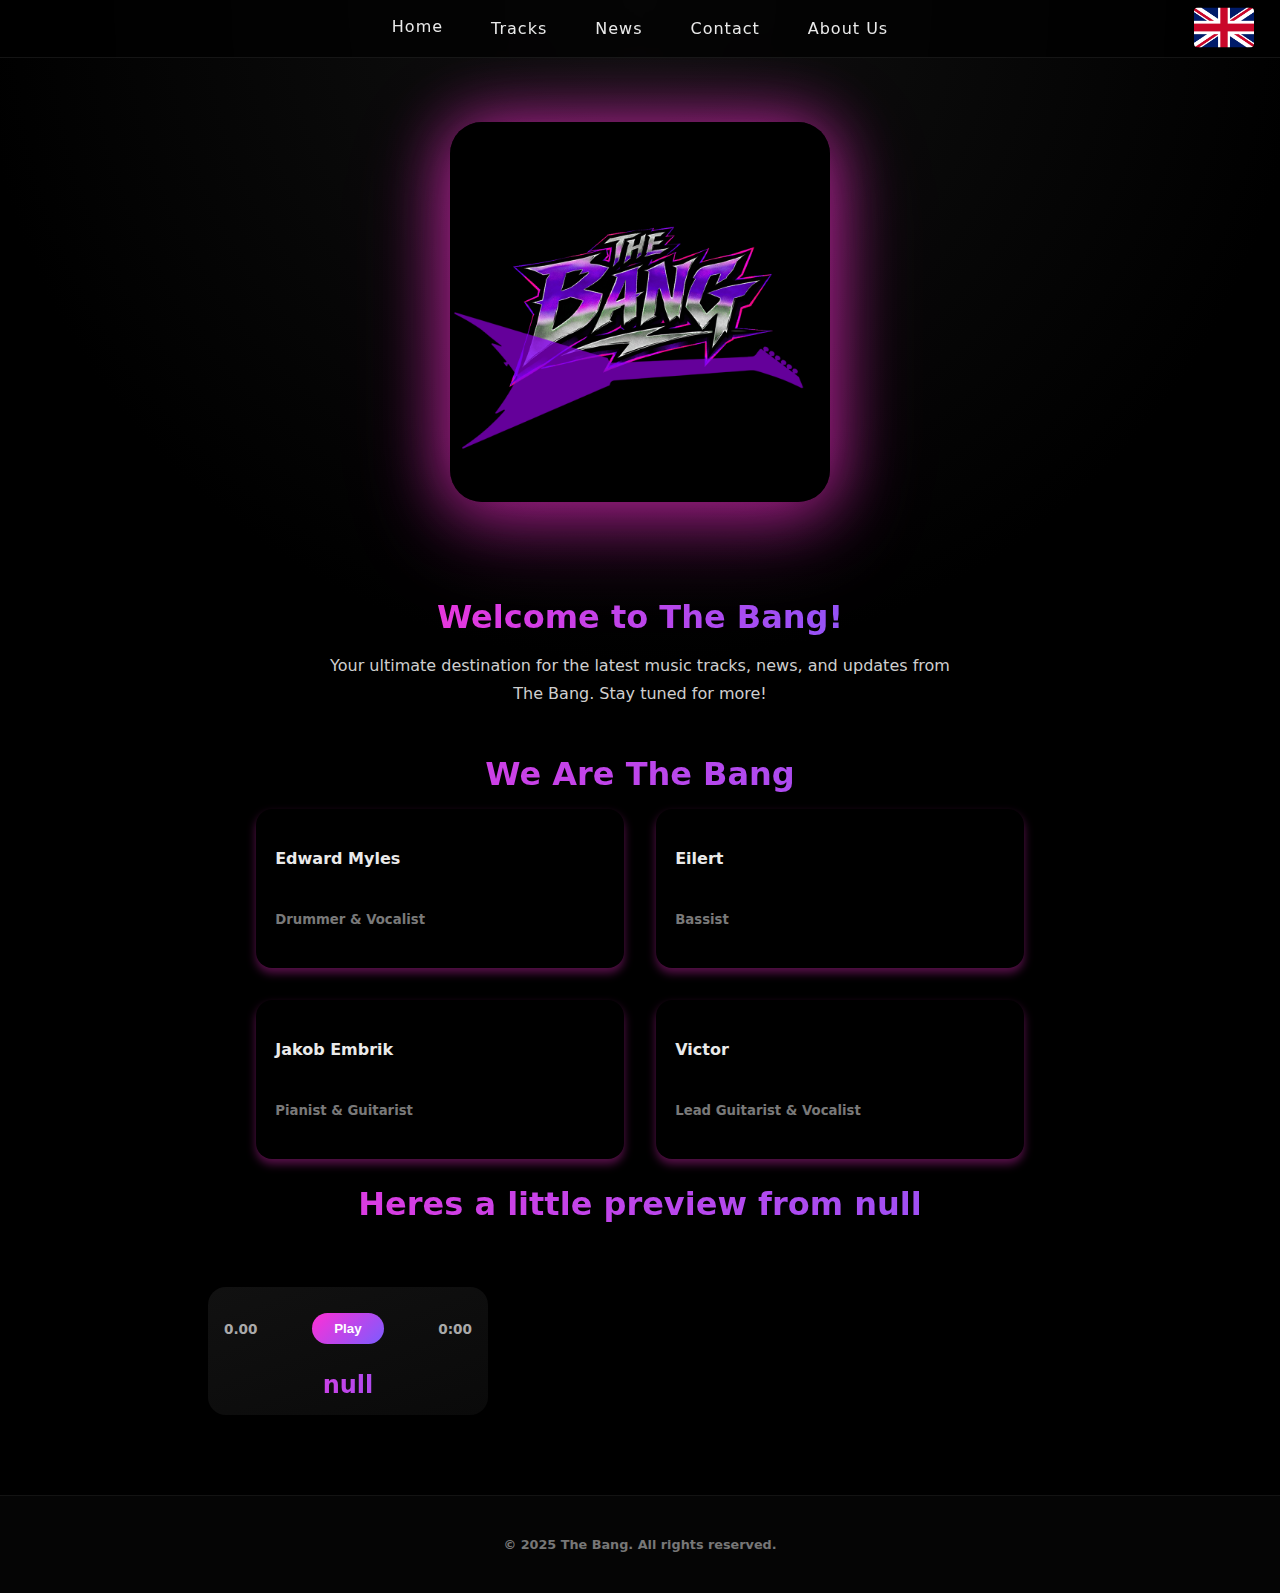
<file: index.html>
<!DOCTYPE html>
<html lang="en">

<head>
    <meta charset="UTF-8">
    <meta name="viewport" content="width=device-width, initial-scale=1.0">
    <title>The Bang</title>
    <script type="module" src="/static/js/lang.js" defer></script>
    <link rel="stylesheet" href="/static/css/style.css">
    <script type="module" src="/static/js/index.js" defer></script>
    <link rel="icon" href="/static/img/goon.png">
</head>

<body>
    <div class="header">
        <a id="index_nav_home" href="/" class="curMenu" data-translate>Home</a>
        <a id="index_nav_tracks" href="/tracks/" data-translate>Tracks</a>
        <a id="index_nav_news" href="/news/" data-translate>News</a>
        <a id="index_nav_contact" href="/contact/" data-translate>Contact</a>
        <a id="index_nav_about" href="/about us/" data-translate>About Us</a>
        <button id="langbtn"><img id="langImg" src="static/img/flags/Eng.png" alt=""></button>
    </div>

    <div class="mainPage">
        <img id="mainImg" draggable="false" src="/static/img/goon2.0.png" alt="">
    </div>

    <div class="content">
        <h3 id="index_welcome" data-translate>Welcome to The Bang!</h3>
        <p id="index_intro" data-translate>
            Your ultimate destination for the latest music tracks, news, and updates from The Bang. Stay tuned for more!
        </p>
    </div>

    <div class="Us">
        <h3 id="index_we_are" data-translate>We Are The Bang</h3>

        <div class="People">
            <div class="personCard">
                <div class="PersonInfo">
                    <h4 class="Name" id="index_person_edward_name" data-translate>Edward Myles</h4>
                    <h5 class="Role" id="index_person_edward_role" data-translate>Drummer & Vocalist</h5>
                </div>
                <p id="index_person_edward_fullname" data-translate>
                    Edward Myles Hanafin Englestad
                </p>
            </div>

            <div class="personCard">
                <div class="PersonInfo">
                    <h4 class="Name" id="index_person_eilert_name" data-translate>Eilert</h4>
                    <h5 class="Role" id="index_person_eilert_role" data-translate>Bassist</h5>
                </div>
                <p id="index_person_eilert_fullname" data-translate>
                    Eilert Scavenius Sandvand
                </p>
            </div>

            <div class="personCard">
                <div class="PersonInfo">
                    <h4 class="Name" id="index_person_jakob_name" data-translate>Jakob Embrik</h4>
                    <h5 class="Role" id="index_person_jakob_role" data-translate>Pianist & Guitarist</h5>
                </div>
                <p id="index_person_jakob_fullname" data-translate>
                    Jakob Embrik Deila Kyrkjebø
                </p>
            </div>

            <div class="personCard">
                <div class="PersonInfo">
                    <h4 class="Name" id="index_person_victor_name" data-translate>Victor</h4>
                    <h5 class="Role" id="index_person_victor_role" data-translate>
                        Lead Guitarist & Vocalist
                    </h5>
                </div>
                <p id="index_person_victor_fullname" data-translate>
                    Victor Madsen
                </p>
            </div>
        </div>
    </div>

    <h3 id="previewTitle" data-translate>
        Heres a little preview from <span id="chosenAlbum" data-translate>null</span>
    </h3>

    <div class="tracksPreview">
        <div id="base" class="Track">
            <div class="trackControl">
                <h4 class="TrackElapsed" id="TrackElapsed" data-translate>0.00</h4>
                <button id="index_preview_play" data-translate>Play</button>
                <h4 class="TrackDuration" id="TrackDuration" data-translate>0:00</h4>
            </div>
            <h3 id="index_preview_track_title" data-translate>null</h3>
        </div>
    </div>

    <div class="Footer">
        <h4 id="index_footer_copyright" data-translate>
            © 2025 The Bang. All rights reserved.
        </h4>
    </div>

</body>
</html>
</file>
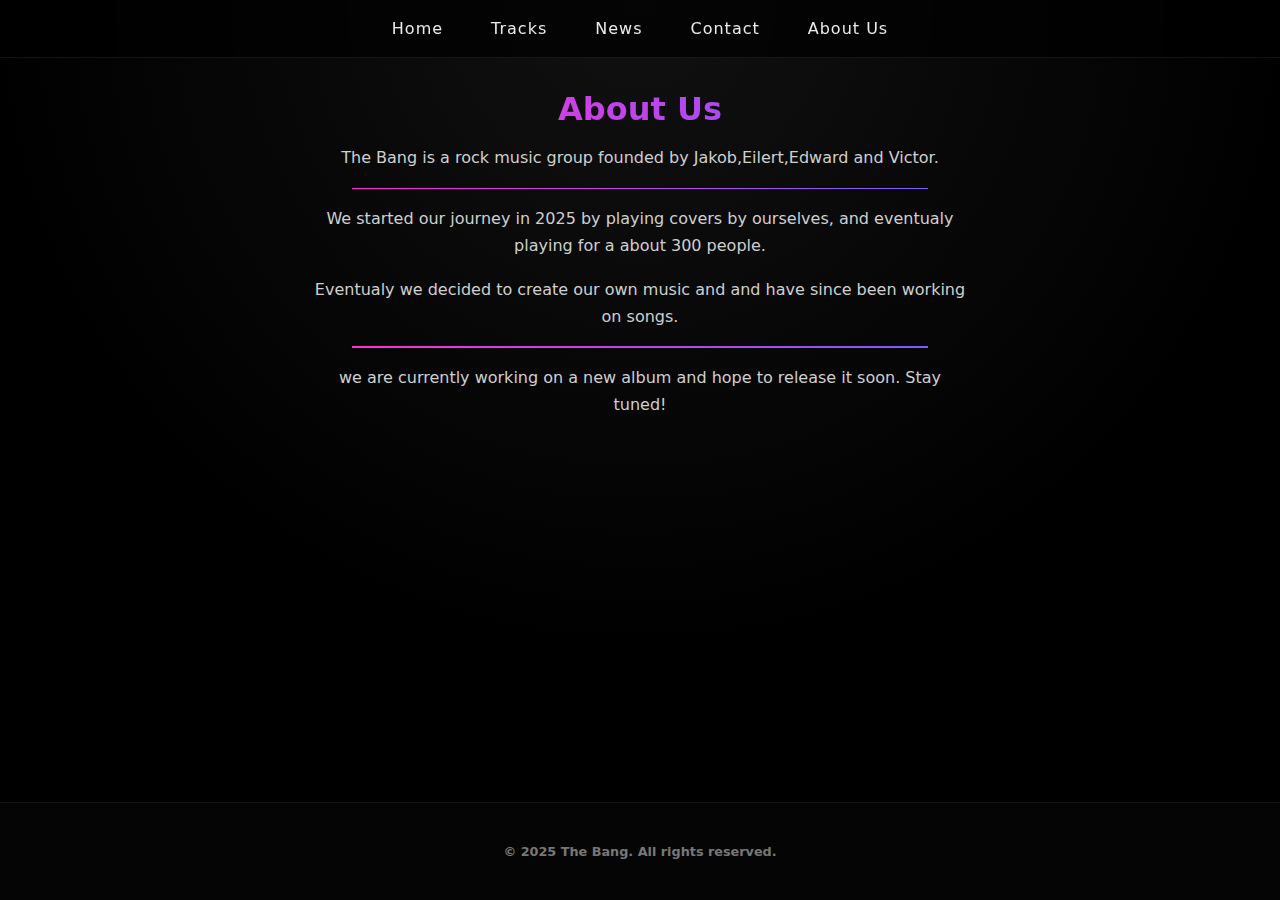
<file: about us/index.html>
<!DOCTYPE html>
<html lang="en">

<head>
    <meta charset="UTF-8">
    <meta name="viewport" content="width=device-width, initial-scale=1.0">
    <title>News</title>
    <link rel="stylesheet" href="/static/css/style.css">
    <link rel="icon" href="/static/img/goon.png">
</head>
<body>
    <div class="header">
        <a href="../">Home</a>
        <a href="/tracks/">Tracks</a>
        <a href="/news/">News</a>
        <a href="/contact/">Contact</a>
        <a href="/about us/" id="curMenu">About Us</a>
    </div>
    <div class="content">
        <h3>About Us</h3>
        <p>The Bang is a rock music group founded by Jakob,Eilert,Edward and Victor.</p>
        <div class="Divider"></div>
        <p>We started our journey in 2025 by playing covers by ourselves, and eventualy playing for a about 300 people.</p>
        <p>Eventualy we decided to create our own music and and have since been working on songs.</p>
        <div class="Divider"></div>
        <p>we are currently working on a new album and hope to release it soon. Stay tuned!</p>

    </div>
    <div class="Footer">
        <h4>© 2025 The Bang. All rights reserved.</h4>
    </div>
</body>

</html>
</file>
<file: static/css/style.css>
html,
body {
    height: 100%;
    margin: 0;
}




* {
    -webkit-user-drag: none;
}

html {
    background-color: black;
}

hr {
    background-color: rgb(160, 159, 159);
    height: 0.05rem;
}

body {
    text-align: center;
    display: flex;
    flex-direction: column;
    overflow-x: hidden;
    background: radial-gradient(circle at top, #111 0%, #000 60%);
    color: #eaeaea;
    font-family: 'Segoe UI', system-ui, sans-serif;
}

* {
    box-sizing: border-box;
}

.langSelection {
    width: 3rem;
    height: 2rem;
    position: sticky;
    top: 0.5rem;
    left: 95%;
    z-index: 1111;
}

.langSelection button {
    background: none;
    border: none;
}

.langSelection img {
    width: 3rem;
    height: 2rem;
}

h1 {
    background: linear-gradient(90deg, #ff2fd6, #7b5cff);
    -webkit-background-clip: text;
    -webkit-text-fill-color: transparent;
}



#contactHeader {
    background: linear-gradient(90deg, #ff2fd6, #7b5cff);
    -webkit-background-clip: text;
    -webkit-text-fill-color: transparent;
}

.ContactInfo {
    flex: 1;
}

.Divider {
    background: linear-gradient(90deg, #ff2fd6, #7b5cff);
    height: 0.1rem;
    width: 45vw;
    margin-left: auto;
    margin-right: auto;
}

.Info {
    margin-top: 1rem;
    display: grid;
    place-content: center;
    margin-left: auto;
    margin-right: auto;
    border-radius: 3rem;
    height: 40vh;
    width: 90vw;
    box-shadow: 0 0 1rem #771263;
}

.ContactInfo h4 {
    color: rgb(234, 148, 249);
    font-size: 5rem;
}


.Album {
    display: flex;
    flex-direction: column;
    align-items: flex-start;
    margin-left: auto;
    margin-right: auto;
    border-radius: 1rem;
    box-shadow: 0 5px 15px rgba(255, 47, 214, 0.35);
    padding: 2rem;
    width: 90vw;
    height: 60vh;
    margin-top: 0;
    overflow-y: scroll;
    margin-bottom: 1rem;
}

.albumtracks {
    display: grid;
    grid-template-columns: repeat(auto-fit, minmax(250px, 1fr));
    gap: 2rem;
    width: 100%;
}



.Album h2 {
    font-size: 3rem;
    margin: 0;
    padding: 0;
    margin-bottom: 1rem;
    background: linear-gradient(90deg, #ff2fd6, #7b5cff);
    -webkit-background-clip: text;
    -webkit-text-fill-color: transparent;
}

.header {
    position: sticky;
    top: 0;
    z-index: 10;
    display: flex;
    justify-content: center;
    gap: 3rem;
    padding: 1.2rem 0;
    width: 100vw;
    background: rgba(0, 0, 0, 0.7);
    backdrop-filter: blur(10px);
    border-bottom: 1px solid rgba(255, 255, 255, 0.08);
}

.header a {
    font-size: 1rem;
    font-weight: 500;
    cursor: pointer;
    letter-spacing: 1px;
    color: #eaeaea;
    text-decoration: none;
    transition: color 0.3s, transform 0.3s;
}

#langbtn {
    position: absolute;
    right: 20px;
    top: 50%;
    transform: translateY(-50%);
    background: none;
    border: none;
    cursor: pointer;
}

#langbtn img {
    width: 60px;
    height: 40px;
    border-radius: 0.25rem;
}

#mainImg {
    box-shadow: 0 0 4rem rgba(255, 47, 214, 0.6);
    border-radius: 2rem;
}

.curMenu {
    color: #ff2fd6;
    transform: translateY(-2px);
    text-decoration: underline;
}

.header a:hover {
    color: #ff2fd6;
    transform: translateY(-2px);
}

.mainPage {
    display: flex;
    justify-content: center;
    align-items: center;
    padding: 4rem 1rem;
}

.mainPage img {
    max-width: 380px;
    width: 100%;
    filter: drop-shadow(0 20px 40px rgba(255, 47, 214, 0.35));
    animation: float 6s ease-in-out infinite;
}


@keyframes float {

    0%,
    100% {
        transform: translateY(0);
    }

    50% {
        transform: translateY(-12px);
    }
}

.content {
    text-align: center;
    max-width: 700px;
    flex: 1;
    margin: 0 auto 4rem;
    padding: 0 1.5rem;
    margin-bottom: 0;

}

h3 {
    font-size: 2rem;
    margin-bottom: 1rem;
    background: linear-gradient(90deg, #ff2fd6, #7b5cff);
    -webkit-background-clip: text;
    -webkit-text-fill-color: transparent;
}

.People {
    display: grid;
    grid-template-columns: 1fr 1fr;
    grid-template-rows: 1fr 1fr;
    gap: 2rem;
    height: 20rem;
    width: 60%;
    margin-left: auto;
    margin-right: auto;
    margin-bottom: 1.5rem;
}



.personCard {
    display: flex;
    align-items: flex-start;
    justify-content: flex-start;
    gap: 1rem;

    padding: 1.2rem;

    border-radius: 1rem;
    box-shadow: 0 5px 10px rgba(255, 47, 214, 0.35);

    transition:
        grid-column 0s,
        grid-row 0s,
        transform 0.35s ease,
        box-shadow 0.35s ease;

    cursor: pointer;
}

.personCard.expanded {
    grid-column: 1 / -1;
    grid-row: 1 / -1;

    z-index: 10;
    background: linear-gradient(160deg, #111, #0a0a0a);

    box-shadow: 0 20px 40px rgba(255, 47, 214, 0.45);
}


.PersonInfo {
    display: flex;
    flex-direction: column;
    align-items: flex-start;
    justify-content: flex-start;
}

.personCard {
    transform-origin: top left;
}

.personCard.expanded {
    transform: scale(1.02);
}

.personCard.expanded p {
    display: block;
}

.personCard p {
    display: none;
}



.PersonInfo h5 {
    color: #797979;
}

.personCard:hover {
    scale: 1.03;
    box-shadow: 0 10px 30px rgba(255, 47, 214, 0.35);
}

.socials img {
    height: 3rem;
    width: 3rem;
}

.invert {
    filter: invert(1);
}

.personCard img {
    filter: invert(1);
    width: 5rem;
    height: 5rem;
    border-radius: 50%;
}

.content p {
    font-size: 1rem;
    line-height: 1.7;
    color: #cfcfcf;
}

.tracksPreview {
    margin-left: auto;
    margin-right: auto;
    width: 70vw;
    display: flex;
    justify-content: space-between;
    margin-top: 1rem;
    padding: 2rem 1rem 5rem;
    flex: 1;
}

.Track {
    background: linear-gradient(160deg, #111, #0a0a0a);
    border-radius: 18px;
    width: 280px;
    overflow: hidden;
    box-shadow: 0 20px 40px rgba(0, 0, 0, 0.6);
    transition: transform 0.35s, box-shadow 0.35s;
}

.Track h3 {
    font-size: 1.5rem;
    margin-top: 0;
}

.Track:hover {
    transform: translateY(-10px);
    transform: scale(1.03);
}

.Track img {
    background-color: black;
    width: 100%;
    height: 200px;
    object-fit: cover;
}

.trackControl {
    display: flex;
    align-items: center;
    justify-content: space-between;
    padding: 1rem;
}

.trackControl h4 {
    font-size: 0.85rem;
    color: #aaa;
}

.trackControl button {
    background: linear-gradient(135deg, #ff2fd6, #7b5cff);
    border: none;
    border-radius: 50px;
    padding: 0.5rem 1.4rem;
    color: #fff;
    font-weight: 600;
    cursor: pointer;
    transition: transform 0.2s, box-shadow 0.2s;
}

.trackControl button:hover {
    transform: scale(1.08);
    box-shadow: 0 0 20px rgba(255, 47, 214, 0.6);
}

.Footer {
    text-align: center;
    padding: 1.5rem 1rem;
    background: #050505;
    border-top: 1px solid rgba(255, 255, 255, 0.06);
}

.Footer h4 {
    font-size: 0.8rem;
    color: #777;
}



/* Mobile & small screens adjustments */
@media (max-width: 768px) {

    html,
    body {
        overflow-x: hidden;
        overscroll-behavior-x: none;
        height: 100svh;
        text-align: center;
        display: flex;
        flex-direction: column;
        align-items: center;
        align-content: center;
    }

    #langbtn {
        position: absolute;
        right: 10px;
        top: 50%;
        transform: translateY(-50%);
        background: none;
        border: none;
        cursor: pointer;
    }

    #langbtn img {
        width: 30px;
        height: 20px;
        border-radius: 0.25rem;
    }

    #previewTitle {
        font-size: 1.3rem;
    }

    /* Header adjustments */
    .header {
        gap: 1rem;
        flex-wrap: wrap;
        padding: 0.9rem 0.5rem;
    }

    .header a {
        font-size: 0.9rem;
    }

    /* Main hero section */
    .mainPage {
        padding: 3rem 1rem 2rem;
        justify-content: center;
        align-items: center;
    }

    .ContactInfo h4 {
        color: rgb(237, 148, 249);
        font-size: 1.4rem;
    }

    .mainPage img {
        max-width: 260px;
        width: 100%;
    }

    /* Content section */
    .content {
        max-width: 95%;
        padding: 0 1rem;
    }

    h3 {
        font-size: 1.6rem;
    }

    .content p {
        font-size: 0.95rem;
    }

    /* People grid stack */
    .People {
        display: grid;
        grid-template-columns: 1fr;
        grid-template-rows: auto;
        gap: 1.5rem;
        width: 100%;
        height: auto;
        padding: 0 1rem;
        margin: 0 auto 2rem;
    }

    .personCard {
        flex-direction: row;
        padding: 1rem;
        width: 90vw;
    }

    .PersonInfo {
        align-items: flex-start;
        text-align: left;
        justify-content: center;
    }

    /* Tracks section */
    .tracksPreview {
        padding: 1.5rem 1rem 4rem;
        flex-direction: column;
        align-items: center;
        gap: 1.5rem;
    }

    .Track {
        width: 100%;
        max-width: 220px;
    }

    .Track h3 {
        font-size: 1rem;
        margin-top: 0;
    }

    .trackControl h4 {
        font-size: 0.8rem;
    }

    .trackControl button {
        padding: 0.4rem 1.2rem;
        font-size: 0.85rem;
    }

    /* Footer adjustments */
    .Footer h4 {
        width: 100vw;
        font-size: 0.75rem;
    }

    .albumtracks {
        display: flex;
        flex-direction: column;
        justify-content: center;
        align-items: center;
        margin-left: auto;
    }
}
</file>
